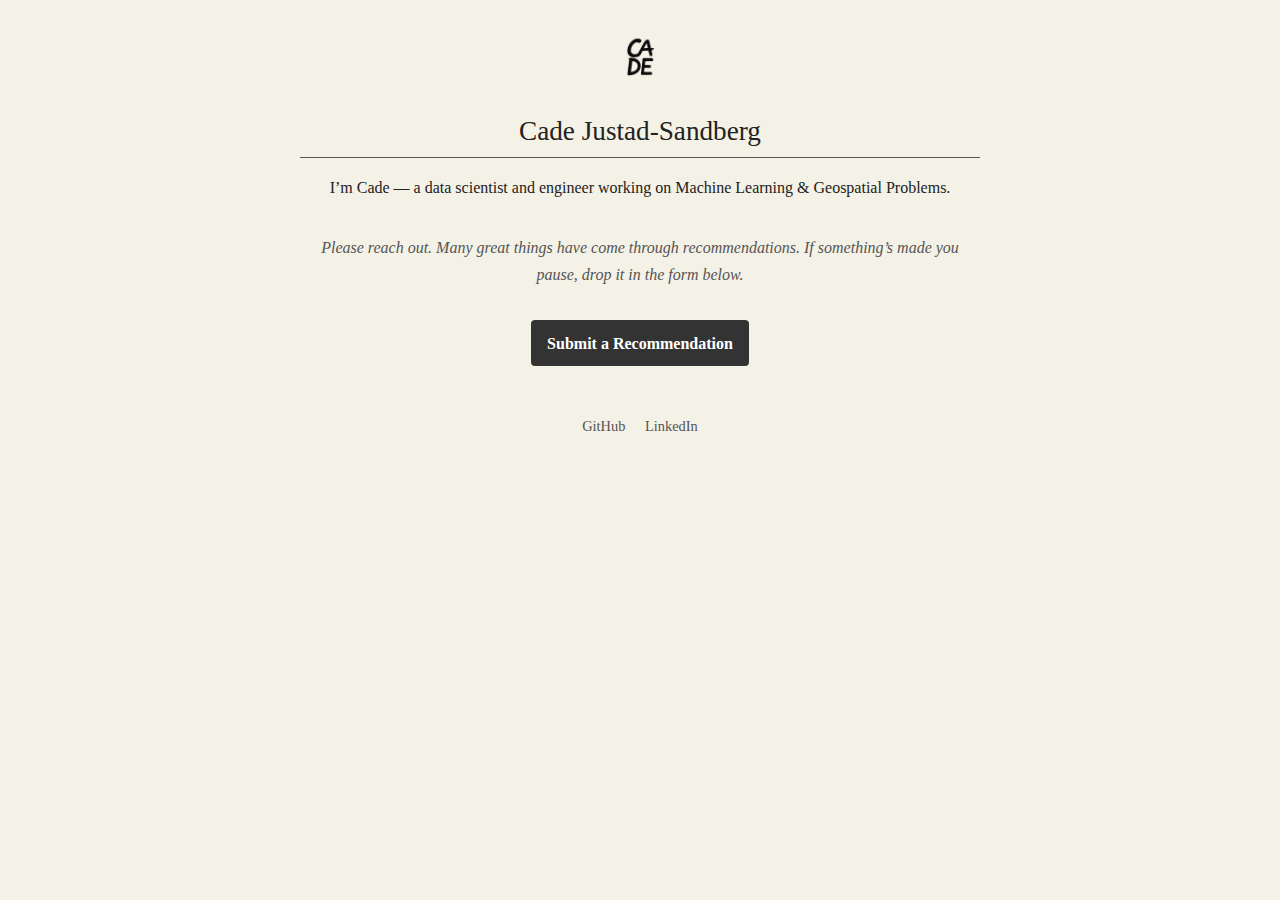
<file: index.html>
<!DOCTYPE html>
<html lang="en">
<head>
  <meta charset="UTF-8" />
  <meta name="viewport" content="width=device-width, initial-scale=1.0" />
  <title>Cade Justad-Sandberg</title>
  <style>
    :root {
      --bg: #f4f1e6;
      --text: #222222;
      --accent: #555555;
      --link: #0056b3;
    }

    body {
      background: var(--bg);
      color: var(--text);
      font-family: Georgia, 'Times New Roman', Times, serif;
      line-height: 1.7;
      margin: 0;
      padding: 2rem 1rem;
      display: flex;
      flex-direction: column;
      align-items: center;
    }

    .container {
      max-width: 680px;
      width: 100%;
    }

    .logo {
      height: 60px;
      margin: 0 auto 1rem;
      display: block;
    }

    h1 {
      font-size: 1.7rem;
      font-weight: normal;
      text-align: center;
      border-bottom: 1px solid var(--accent);
      padding-bottom: 0.2rem;
      margin-top: 0;
      margin-bottom: 1rem;
    }

    .intro, .note {
      text-align: center;
      margin-bottom: 2rem;
    }

    .note {
      font-style: italic;
      color: var(--accent);
    }

    .form-link {
      text-align: center;
      margin-bottom: 3rem;
    }

    .form-link a {
      display: inline-block;
      padding: 0.6rem 1rem;
      background-color: #333;
      color: #fff;
      text-decoration: none;
      font-weight: bold;
      border-radius: 4px;
    }

    .form-link a:hover {
      background-color: #111;
    }

    .footer-links {
      text-align: center;
      font-size: 0.9rem;
      color: var(--accent);
      margin-top: 2rem;
    }

    .footer-links a {
      text-decoration: none;
      color: var(--accent);
      margin: 0 0.5rem;
    }
  </style>
</head>
<body>

  <div class="container">
    <header>
      <img src="logo.png" alt="Cade Justad-Sandberg logo" class="logo" />
      <h1>Cade Justad-Sandberg</h1>
    </header>

    <div class="intro">
      <p>I’m Cade — a data scientist and engineer working on Machine Learning & Geospatial Problems.</p>
    </div>

    <div class="note">
      <p>Please reach out. Many great things have come through recommendations. If something’s made you pause, drop it in the form below.</p>
    </div>

    <div class="form-link">
      <a href="https://docs.google.com/forms/d/e/1FAIpQLSelESoXIw71PJEF8kh4dSqLVvmmpyMyVkzwK9IIoKPqrux1Nw/viewform?usp=header" target="_blank">
        Submit a Recommendation
      </a>
    </div>

    <div class="footer-links">
      <a href="https://github.com/cadejs" target="_blank">GitHub</a>
      <a href="https://linkedin.com/in/cadejs" target="_blank">LinkedIn</a>
    </div>
  </div>

</body>
</html>
</file>
